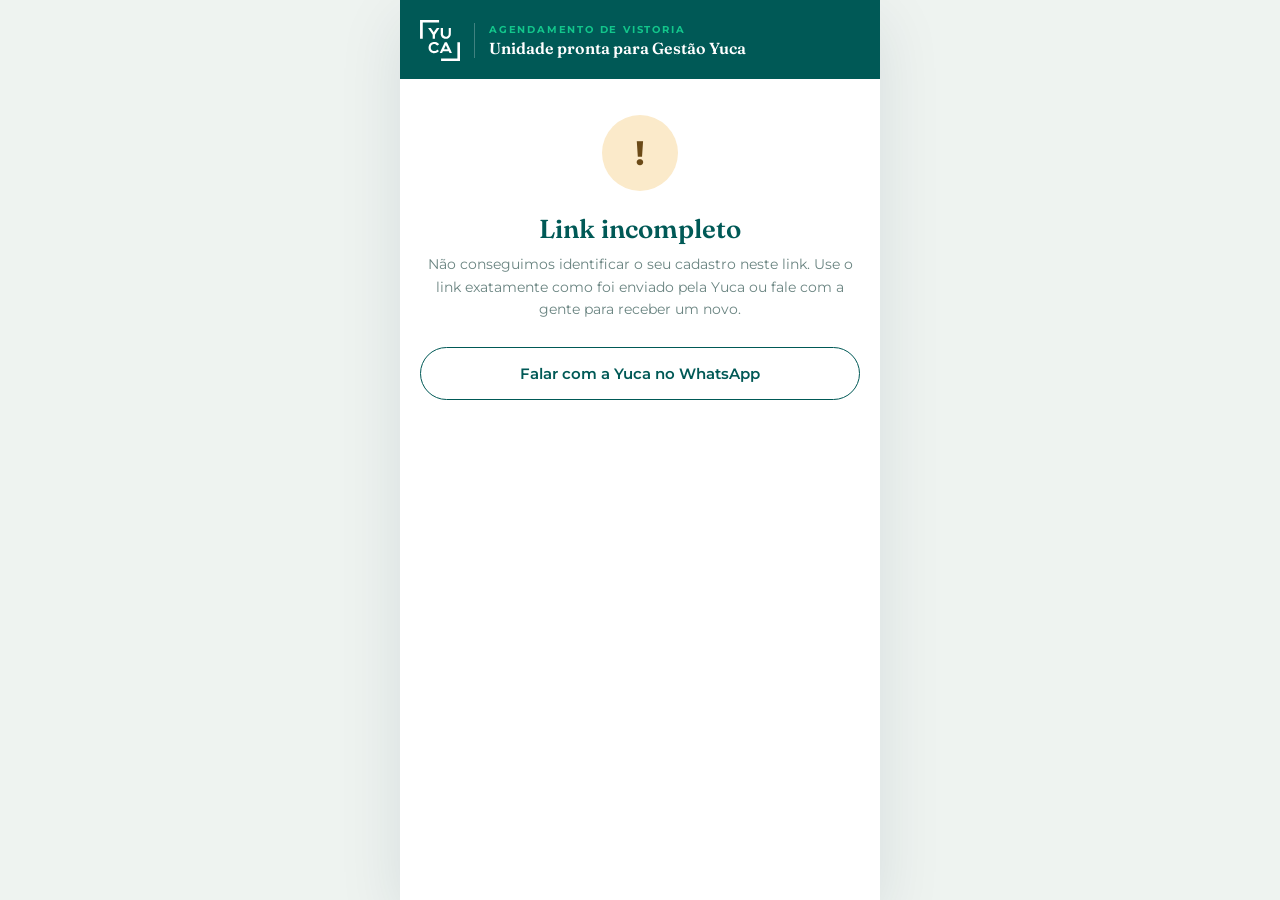
<file: yuca-agendamento-vistoria/index.html>
<!DOCTYPE html>
<html lang="pt-BR">
<head>
    <meta charset="UTF-8">
    <meta name="viewport" content="width=device-width, initial-scale=1.0, viewport-fit=cover">
    <meta name="robots" content="noindex, nofollow">
    <meta name="referrer" content="same-origin">
    <meta name="theme-color" content="#005956">
    <title>Agendar Vistoria | Yuca</title>
    <link rel="icon" type="image/png" href="assets/img/logo-yuca-verde.png">
    <link rel="preconnect" href="https://fonts.googleapis.com">
    <link rel="preconnect" href="https://fonts.gstatic.com" crossorigin>
    <link href="https://fonts.googleapis.com/css2?family=Fraunces:opsz,wght@9..144,500;9..144,600;9..144,700&family=Montserrat:wght@400;500;600;700&display=swap" rel="stylesheet">
    <link rel="stylesheet" href="assets/css/styles.css">
</head>
<body>

<!-- NETLIFY FORMS: formulário oculto só para o Netlify detectar os campos no deploy (backup das respostas) -->
<form name="agendamento-vistoria" netlify netlify-honeypot="bot-field" hidden>
    <input name="bot-field">
    <input name="hubspotTicketId">
    <input name="ownerName"><input name="ownerPhone"><input name="ownerEmail"><input name="unitName">
    <input name="visitType"><input name="visitDate"><input name="visitTime">
    <input name="inspector"><input name="presence"><input name="notes">
</form>

<div class="app">
    <!-- Cabeçalho Yuca -->
    <header class="yuca-header">
        <img class="yuca-logo" src="assets/img/logo-yuca-branca.svg" alt="Yuca" width="40" height="41">
        <div class="yuca-header-text">
            <span class="yuca-kicker">Agendamento de vistoria</span>
            <span class="yuca-header-title">Unidade pronta para Gestão Yuca</span>
        </div>
    </header>

    <!-- Navegação -->
    <nav class="nav" id="nav">
        <button class="nav-btn" id="btnBack" type="button" onclick="goBack()">
            <svg viewBox="0 0 24 24" aria-hidden="true"><path d="M15 18l-6-6 6-6"/></svg>Voltar
        </button>
        <span class="nav-step" id="navStep"></span>
    </nav>
    <div class="progress-bar" id="progressBar"></div>

    <main class="content">

        <!-- Link inválido (sem ID do HubSpot) -->
        <section class="step" id="step-invalid">
            <div class="state-icon state-icon--warn">!</div>
            <h2 class="state-title">Link incompleto</h2>
            <p class="state-subtitle">Não conseguimos identificar o seu cadastro neste link. Use o link exatamente como foi enviado pela Yuca ou fale com a gente para receber um novo.</p>
            <a class="btn-secondary" id="invalidContact" target="_blank" rel="noopener">Falar com a Yuca no WhatsApp</a>
        </section>

        <!-- Etapa 1: Vistoriador + presença -->
        <section class="step" id="step-1">
            <span class="step-num">Etapa 01</span>
            <h2 class="step-title" id="greeting">Vamos agendar sua vistoria</h2>
            <p class="step-lead" id="unitLead">Seus dados e os da unidade já estão com a gente. Falta só escolher o melhor dia e horário.</p>

            <div class="choice-card is-selected is-static">
                <div class="choice-title">Unidade pronta para Gestão Yuca</div>
                <div class="choice-desc">Sua unidade está pronta para ser locada. Faremos a vistoria de recebimento, as fotos da unidade para o site e as fotos das áreas comuns.</div>
            </div>

            <div class="inspector-card" id="inspectorInfoCard"></div>

            <div class="callout callout--cream">
                <strong>Você não precisa estar presente.</strong> O laudo será enviado para você assim que a vistoria for concluída.
            </div>

            <label class="field-label">Você vai estar presente na vistoria? *</label>
            <div class="toggle-group" role="radiogroup">
                <button type="button" class="toggle" id="pres-yes" role="radio" aria-checked="false" onclick="selectPresence('yes')">Estarei presente</button>
                <button type="button" class="toggle" id="pres-no" role="radio" aria-checked="false" onclick="selectPresence('no')">Não estarei presente</button>
            </div>

            <div class="field-group">
                <label class="field-label" for="notes">Recado para o vistoriador <span class="optional">(opcional)</span></label>
                <textarea class="field-input" id="notes" maxlength="1000"
                    placeholder="Ex: avisar a portaria, acesso pelo elevador social..."></textarea>
            </div>
        </section>

        <!-- Etapa 2: Data -->
        <section class="step" id="step-2">
            <span class="step-num">Etapa 02</span>
            <h2 class="step-title">Escolha uma data</h2>
            <div class="summary-card" id="summaryCard"></div>
            <div class="month-nav">
                <button class="icon-btn" id="btnPrevMonth" type="button" onclick="changeMonth(-1)" aria-label="Mês anterior">
                    <svg viewBox="0 0 24 24" aria-hidden="true"><path d="M15 18l-6-6 6-6"/></svg>
                </button>
                <span class="month-label" id="monthLabel"></span>
                <button class="icon-btn" id="btnNextMonth" type="button" onclick="changeMonth(1)" aria-label="Próximo mês">
                    <svg viewBox="0 0 24 24" aria-hidden="true"><path d="M9 18l6-6-6-6"/></svg>
                </button>
            </div>
            <div class="cal-dow">
                <div>Seg</div><div>Ter</div><div>Qua</div><div>Qui</div><div>Sex</div>
                <div class="is-off">Sáb</div><div class="is-off">Dom</div>
            </div>
            <div class="cal-grid" id="calGrid"></div>
        </section>

        <!-- Etapa 3: Horário -->
        <section class="step" id="step-3">
            <span class="step-num">Etapa 03</span>
            <h2 class="step-title">Escolha um horário</h2>
            <div class="summary-card" id="summaryCard3"></div>
            <div class="date-pill" id="selectedDateLabel"></div>
            <div id="conflictBanner"></div>
            <div class="section-label">Horários disponíveis</div>
            <p class="field-hint slot-hint">Tempo médio de vistoria: <strong>1h a 1h30</strong></p>
            <div id="timesContainer"></div>
        </section>

        <!-- Etapa 4: Revisão -->
        <section class="step" id="step-4">
            <span class="step-num">Etapa 04</span>
            <h2 class="step-title">Revise seu agendamento</h2>
            <div class="review-card" id="reviewDetails"></div>
            <div class="review-actions">
                <button class="btn-primary" id="btnConfirm" type="button" onclick="confirmAgendamento()">Confirmar agendamento</button>
                <button class="btn-secondary" type="button" onclick="openEdit()">Editar agendamento</button>
            </div>
        </section>

        <!-- Etapa 5: Concluído -->
        <section class="step" id="step-5">
            <div class="state-icon">
                <svg viewBox="0 0 24 24" aria-hidden="true"><path d="M5 12.5l4.5 4.5L19 7.5"/></svg>
            </div>
            <h2 class="state-title">Agendamento concluído!</h2>
            <p class="state-subtitle" id="doneSubtitle"></p>

            <div class="liberation-card" id="liberationCard"></div>

            <div class="callout callout--cream">
                Dúvidas ou precisa de mais alguma informação? Chame a <strong id="supportName"></strong> no WhatsApp:
                <a id="supportLink" target="_blank" rel="noopener"></a>
            </div>
        </section>

    </main>

    <div class="bottom-wrap" id="bottomBar">
        <button class="btn-primary" id="btnNext" type="button" onclick="goNext()">Próximo</button>
    </div>
</div>

<!-- Sheet: Editar agendamento -->
<div class="sheet-overlay" id="editOverlay" onclick="if(event.target===this) closeEdit()">
    <div class="sheet">
        <div class="sheet-title">O que deseja editar?</div>
        <div class="sheet-options">
            <button type="button" onclick="goToEdit(1)">Presença e recado</button>
            <button type="button" onclick="goToEdit(2)">Data</button>
            <button type="button" onclick="goToEdit(3)">Horário</button>
        </div>
        <button type="button" class="sheet-cancel" onclick="closeEdit()">Cancelar</button>
    </div>
</div>

<script src="assets/js/config.js"></script>
<script src="assets/js/app.js"></script>
</body>
</html>
</file>
<file: yuca-agendamento-vistoria/assets/css/styles.css>
/* ============================================================
   Agendamento de Vistoria — identidade visual Yuca Moradia
   Verdes #005956 / #098C7B / #12C68B · creme #FBEACA · coral #CE6363
   Fraunces (títulos) + Montserrat (texto)
   ============================================================ */

:root {
    --verde-dark: #005956;
    --verde-mid: #098C7B;
    --verde-bright: #12C68B;
    --verde-soft: #C9E6CD;
    --verde-wash: #EEF6F1;
    --navy: #062840;
    --cream: #FBEACA;
    --cream-ink: #6B4A17;
    --coral: #CE6363;
    --ink: #133E39;
    --muted: #6A8481;
    --line: #DFE9E2;
    --surface: #FFFFFF;
    --page: #EEF3F0;
    --on-bright: #04352A;
    --radius: 14px;
}

* { box-sizing: border-box; margin: 0; padding: 0; }
html { -webkit-text-size-adjust: 100%; }
body {
    font-family: 'Montserrat', system-ui, -apple-system, sans-serif;
    background: var(--page);
    color: var(--ink);
    min-height: 100vh;
    display: flex;
    justify-content: center;
    align-items: flex-start;
    -webkit-font-smoothing: antialiased;
}
button { font-family: inherit; }
svg { width: 18px; height: 18px; fill: none; stroke: currentColor; stroke-width: 2; stroke-linecap: round; stroke-linejoin: round; flex-shrink: 0; }

.app {
    width: 100%;
    max-width: 480px;
    min-height: 100vh;
    background: var(--surface);
    position: relative;
    box-shadow: 0 20px 60px rgba(6, 40, 64, .10);
}

/* ── HEADER ── */
.yuca-header {
    background: var(--verde-dark);
    padding: 20px 20px 18px;
    display: flex;
    align-items: center;
    gap: 14px;
    position: relative;
    overflow: hidden;
}
.yuca-header::after { /* cantoneira inspirada no logo */
    content: '';
    position: absolute;
    right: -14px; bottom: -14px;
    width: 86px; height: 86px;
    border-right: 10px solid var(--verde-bright);
    border-bottom: 10px solid var(--verde-bright);
    opacity: .22;
}
.yuca-logo { width: 40px; height: auto; display: block; }
.yuca-header-text { display: flex; flex-direction: column; gap: 2px; padding-left: 14px; border-left: 1px solid rgba(255,255,255,.25); }
.yuca-kicker { font-size: 10px; font-weight: 700; letter-spacing: .18em; text-transform: uppercase; color: var(--verde-bright); }
.yuca-header-title { font-family: 'Fraunces', serif; font-size: 16px; font-weight: 600; color: #fff; line-height: 1.25; }

/* ── NAV + PROGRESS ── */
.nav { display: flex; align-items: center; justify-content: space-between; padding: 14px 20px 0; min-height: 44px; }
.nav-btn { display: inline-flex; align-items: center; gap: 4px; background: none; border: none; color: var(--verde-dark); font-size: 14px; font-weight: 600; cursor: pointer; padding: 6px 2px; }
.nav-btn svg { width: 16px; height: 16px; }
.nav-step { font-size: 12px; font-weight: 600; color: var(--muted); }
.progress-bar { display: flex; gap: 4px; padding: 10px 20px 0; }
.progress-step { height: 4px; border-radius: 4px; flex: 1; background: var(--line); transition: background .3s; }
.progress-step.done { background: var(--verde-bright); }

.content { padding: 26px 20px 120px; }

/* ── STEPS ── */
.step { display: none; animation: fadeIn .25s ease; }
.step.active { display: block; }
@keyframes fadeIn { from { opacity: 0; transform: translateY(6px); } to { opacity: 1; transform: none; } }
.step-num { display: block; font-size: 11px; font-weight: 700; color: var(--verde-mid); text-transform: uppercase; letter-spacing: .18em; margin-bottom: 6px; }
.step-title { font-family: 'Fraunces', serif; font-size: 26px; font-weight: 600; color: var(--verde-dark); line-height: 1.2; margin-bottom: 10px; }
.step-lead { font-size: 14px; color: var(--muted); line-height: 1.6; margin-bottom: 22px; }
.step-title + .summary-card, .step-title + .review-card { margin-top: 14px; }

/* ── FIELDS ── */
.field-group { margin-bottom: 18px; }
.field-label { display: block; font-size: 12px; font-weight: 700; color: var(--verde-dark); margin-bottom: 8px; letter-spacing: .02em; }
.optional { font-weight: 500; color: var(--muted); }
.field-input {
    width: 100%;
    padding: 14px 16px;
    border: 1.5px solid var(--line);
    border-radius: 12px;
    font-size: 15px;
    font-family: inherit;
    color: var(--ink);
    background: var(--surface);
    outline: none;
    -webkit-appearance: none;
    transition: border-color .2s, box-shadow .2s;
}
.field-input:focus { border-color: var(--verde-bright); box-shadow: 0 0 0 4px rgba(18, 198, 139, .15); }
.field-input::placeholder { color: #9AAFAB; }
.field-input.error { border-color: var(--coral); box-shadow: 0 0 0 4px rgba(206, 99, 99, .14); }
textarea.field-input { resize: none; min-height: 100px; line-height: 1.5; }
.field-hint { font-size: 12px; color: var(--muted); margin-top: 6px; line-height: 1.5; }

/* ── CHOICE / INSPECTOR ── */
.choice-card { border: 1.5px solid var(--line); border-radius: var(--radius); padding: 18px; background: var(--surface); margin-bottom: 16px; }
.choice-card.is-selected { border-color: var(--verde-bright); background: var(--verde-wash); }
.choice-title { font-size: 15px; font-weight: 700; color: var(--verde-dark); margin-bottom: 6px; }
.choice-desc { font-size: 13px; color: #3E5F5A; line-height: 1.6; }

.inspector-card { display: none; border: 1px solid var(--line); border-radius: var(--radius); padding: 16px 18px; margin-bottom: 16px; }
.inspector-label { font-size: 11px; font-weight: 700; color: var(--muted); text-transform: uppercase; letter-spacing: .14em; margin-bottom: 12px; }
.inspector-row { display: flex; align-items: center; gap: 14px; }
.inspector-avatar { width: 46px; height: 46px; border-radius: 50%; background: var(--verde-dark); color: #fff; display: flex; align-items: center; justify-content: center; font-size: 15px; font-weight: 700; flex-shrink: 0; }
.inspector-name { font-size: 15px; font-weight: 700; color: var(--ink); }
.inspector-role { font-size: 13px; color: var(--muted); margin-top: 2px; }
.inspector-msg { font-size: 13px; color: var(--muted); line-height: 1.6; margin-top: 12px; padding-top: 12px; border-top: 1px solid var(--line); }

/* ── CALLOUTS ── */
.callout { border-radius: 12px; padding: 14px 16px; font-size: 13px; line-height: 1.6; margin-bottom: 20px; }
.callout--cream { background: var(--cream); color: var(--cream-ink); }
.callout--cream strong { color: #4A320C; }
.callout--cream a { color: #4A320C; font-weight: 700; white-space: nowrap; }
.callout--error { background: rgba(206, 99, 99, .10); border-left: 4px solid var(--coral); color: #8E3434; }

/* ── TOGGLE ── */
.toggle-group { display: flex; gap: 10px; margin-bottom: 20px; }
.toggle { flex: 1; padding: 14px 8px; border: 1.5px solid var(--line); border-radius: 12px; background: var(--surface); color: var(--ink); font-size: 14px; font-weight: 600; cursor: pointer; transition: all .2s; }
.toggle:hover { border-color: var(--verde-bright); }
.toggle.is-selected { background: var(--verde-dark); border-color: var(--verde-dark); color: #fff; }

/* ── SUMMARY ── */
.summary-card { background: var(--verde-wash); border-radius: 12px; padding: 12px 16px; margin-bottom: 20px; }
.summary-row { font-size: 13px; color: var(--ink); line-height: 1.8; }
.summary-label { font-weight: 700; color: var(--verde-dark); }

/* ── CALENDAR ── */
.month-nav { display: flex; align-items: center; justify-content: space-between; margin-bottom: 14px; }
.icon-btn { width: 40px; height: 40px; border: 1.5px solid var(--line); border-radius: 10px; background: var(--surface); color: var(--verde-dark); cursor: pointer; display: flex; align-items: center; justify-content: center; transition: border-color .2s; }
.icon-btn:hover:not(:disabled) { border-color: var(--verde-bright); }
.icon-btn:disabled { opacity: .3; cursor: not-allowed; }
.month-label { font-family: 'Fraunces', serif; font-size: 18px; font-weight: 600; color: var(--verde-dark); }
.cal-dow { display: grid; grid-template-columns: repeat(7, 1fr); gap: 4px; margin-bottom: 6px; }
.cal-dow div { text-align: center; font-size: 11px; font-weight: 700; color: var(--muted); padding: 4px 0; text-transform: uppercase; }
.cal-dow .is-off { color: #C2D1CD; }
.cal-grid { display: grid; grid-template-columns: repeat(7, 1fr); gap: 4px; }
.cal-day { aspect-ratio: 1; display: flex; align-items: center; justify-content: center; border-radius: 10px; font-size: 14px; font-weight: 600; cursor: pointer; border: 1.5px solid transparent; color: var(--ink); transition: all .15s; }
.cal-day:hover:not(.disabled):not(.empty) { border-color: var(--verde-bright); background: var(--verde-wash); }
.cal-day.today:not(.selected) { border-color: var(--verde-soft); }
.cal-day.selected { background: var(--verde-dark); color: #fff; border-color: var(--verde-dark); }
.cal-day.disabled { color: #C2D1CD; font-weight: 500; cursor: not-allowed; }
.cal-day.empty { cursor: default; }

/* ── TIME SLOTS ── */
.date-pill { display: inline-block; background: var(--verde-dark); color: #fff; font-size: 14px; font-weight: 600; border-radius: 50px; padding: 8px 16px; margin-bottom: 18px; }
.section-label { font-size: 11px; font-weight: 700; color: var(--verde-mid); text-transform: uppercase; letter-spacing: .16em; }
.slot-hint { margin: 4px 0 14px; }
.slot-hint strong { color: var(--ink); }
.times-grid { display: grid; grid-template-columns: repeat(4, 1fr); gap: 10px; }
.time-chip { padding: 14px 4px; border: 1.5px solid var(--line); border-radius: 12px; background: var(--surface); text-align: center; cursor: pointer; font-size: 14px; font-weight: 600; color: var(--ink); transition: all .15s; }
.time-chip:hover:not(.busy) { border-color: var(--verde-bright); }
.time-chip.selected { background: var(--verde-dark); border-color: var(--verde-dark); color: #fff; }
.time-chip.busy { color: #C2D1CD; text-decoration: line-through; cursor: not-allowed; background: #F7FAF8; }
.loading { text-align: center; padding: 40px 20px; color: var(--muted); font-size: 14px; }
.spinner { width: 34px; height: 34px; border: 3px solid var(--line); border-top-color: var(--verde-bright); border-radius: 50%; animation: spin .8s linear infinite; margin: 0 auto 12px; }
@keyframes spin { to { transform: rotate(360deg); } }
.no-slots { text-align: center; padding: 32px 0; color: var(--muted); font-size: 14px; line-height: 1.6; }

/* ── REVIEW ── */
.review-card { border: 1px solid var(--line); border-radius: 16px; padding: 4px 18px; }
.review-row { display: flex; gap: 14px; align-items: flex-start; padding: 14px 0; border-bottom: 1px solid var(--line); }
.review-row:last-child { border-bottom: none; }
.review-icon { width: 34px; height: 34px; border-radius: 10px; background: var(--verde-wash); color: var(--verde-dark); display: flex; align-items: center; justify-content: center; flex-shrink: 0; }
.review-label { font-size: 11px; font-weight: 600; color: var(--muted); text-transform: uppercase; letter-spacing: .1em; margin-bottom: 2px; }
.review-value { font-size: 14px; font-weight: 600; color: var(--ink); word-break: break-word; line-height: 1.5; }
.review-actions { display: flex; flex-direction: column; gap: 12px; margin-top: 24px; padding-bottom: 20px; }

/* ── STATE SCREENS ── */
.state-icon { width: 76px; height: 76px; border-radius: 50%; background: var(--verde-bright); color: var(--on-bright); display: flex; align-items: center; justify-content: center; margin: 10px auto 22px; font-size: 34px; font-weight: 700; }
.state-icon svg { width: 36px; height: 36px; stroke-width: 2.6; }
.state-icon--warn { background: var(--cream); color: var(--cream-ink); }
.state-title { text-align: center; font-family: 'Fraunces', serif; font-size: 26px; font-weight: 600; color: var(--verde-dark); margin-bottom: 8px; }
.state-subtitle { text-align: center; color: var(--muted); font-size: 14px; line-height: 1.6; margin-bottom: 26px; }
.liberation-card { background: var(--verde-dark); color: #fff; border-radius: 16px; padding: 20px; margin-bottom: 16px; }
.liberation-kicker { font-size: 11px; font-weight: 700; color: var(--verde-bright); text-transform: uppercase; letter-spacing: .16em; margin-bottom: 10px; }
.liberation-name { font-family: 'Fraunces', serif; font-size: 20px; font-weight: 600; margin-bottom: 12px; }
.liberation-row { font-size: 14px; line-height: 2; color: #DDF1EA; }
.liberation-row strong { color: #fff; font-weight: 600; }

/* ── BUTTONS ── */
.bottom-wrap { position: fixed; bottom: 0; left: 50%; transform: translateX(-50%); width: 100%; max-width: 480px; padding: 14px 20px calc(20px + env(safe-area-inset-bottom)); background: rgba(255,255,255,.96); backdrop-filter: blur(6px); border-top: 1px solid var(--line); z-index: 10; }
.btn-primary { display: block; width: 100%; padding: 17px; background: var(--verde-bright); color: var(--on-bright); border: none; border-radius: 50px; font-size: 16px; font-weight: 700; cursor: pointer; transition: filter .2s, background .2s; text-align: center; }
.btn-primary:hover:not(:disabled) { filter: brightness(.96); }
.btn-primary:disabled { background: var(--line); color: var(--muted); cursor: not-allowed; }
.btn-secondary { display: block; width: 100%; padding: 16px; background: var(--surface); color: var(--verde-dark); border: 1.5px solid var(--verde-dark); border-radius: 50px; font-size: 15px; font-weight: 600; cursor: pointer; text-align: center; text-decoration: none; }

/* ── EDIT SHEET ── */
.sheet-overlay { display: none; position: fixed; inset: 0; background: rgba(6, 40, 64, .55); z-index: 999; align-items: flex-end; justify-content: center; }
.sheet-overlay.open { display: flex; }
.sheet { background: var(--surface); border-radius: 20px 20px 0 0; padding: 24px 20px calc(30px + env(safe-area-inset-bottom)); width: 100%; max-width: 480px; }
.sheet-title { font-family: 'Fraunces', serif; font-size: 20px; font-weight: 600; color: var(--verde-dark); margin-bottom: 18px; }
.sheet-options { display: flex; flex-direction: column; gap: 10px; }
.sheet-options button { text-align: left; padding: 16px 18px; border: 1.5px solid var(--line); border-radius: 12px; background: var(--surface); font-size: 14px; font-weight: 600; color: var(--ink); cursor: pointer; }
.sheet-options button:hover { border-color: var(--verde-bright); background: var(--verde-wash); }
.sheet-cancel { width: 100%; margin-top: 14px; padding: 14px; background: var(--verde-wash); border: none; border-radius: 12px; font-size: 14px; font-weight: 600; color: var(--muted); cursor: pointer; }

/* ── TOAST ── */
.toast { position: fixed; bottom: 104px; left: 50%; transform: translateX(-50%); background: var(--navy); color: #fff; padding: 11px 20px; border-radius: 24px; font-size: 13px; font-weight: 500; z-index: 1000; pointer-events: none; max-width: calc(100% - 40px); text-align: center; }
</file>
